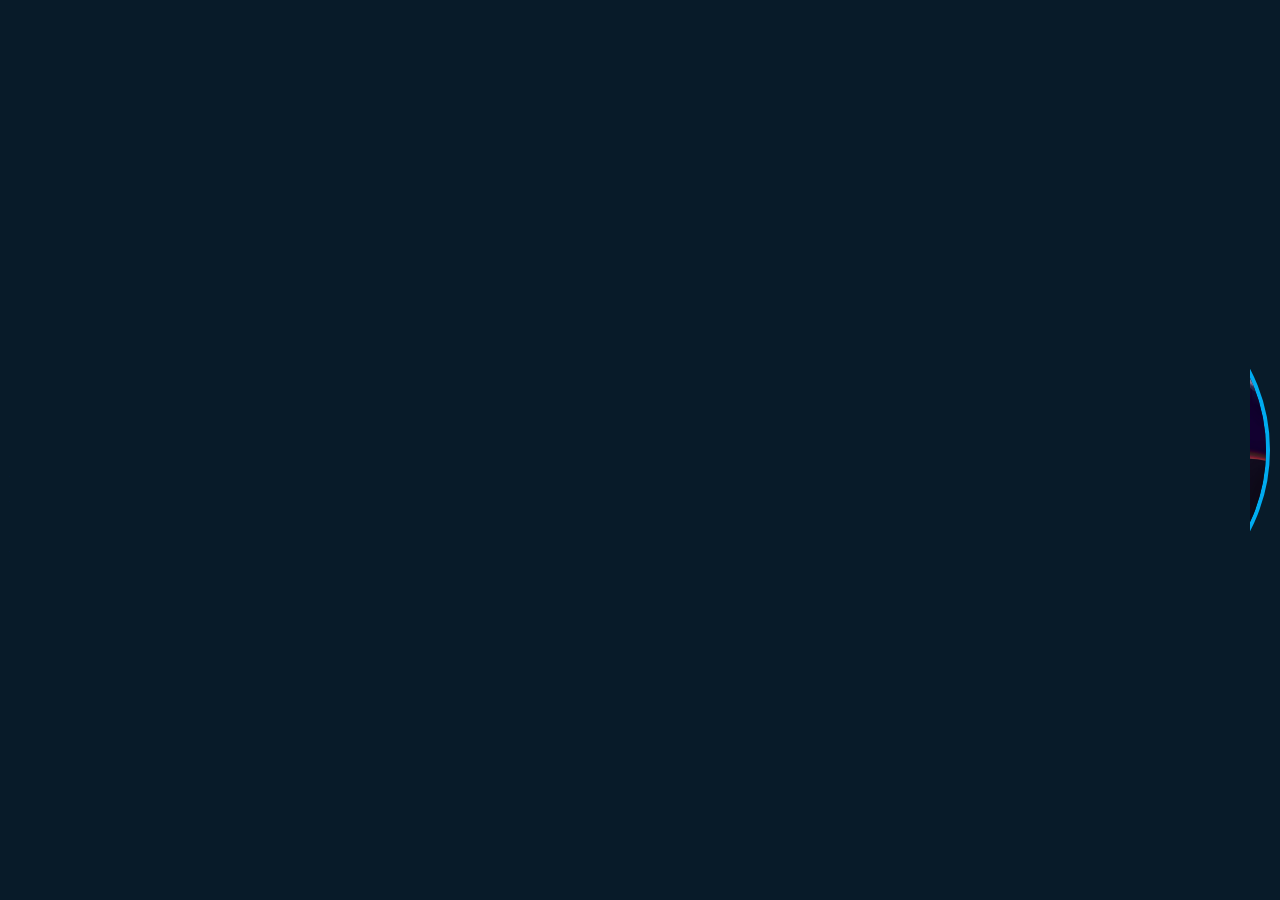
<file: index.html>
<!DOCTYPE html>
<html lang="en">
    <head>
        <meta charset="UTF-8">
        <meta http-equiv="x-UA-Compatible" content="IE=edge">
        <meta name="viewport" content="width=device-width,
        initial-scale=1.0">
        <title> Personal Portfolio Website HTML CSS ONLI</title>
        <link rel="stylesheet" href="style.css">
        <link href='https://unpkg.com/boxicons@2.1.4/css/boxicons.min.css' rel='stylesheet'>

    </head>
    <body>
        <header class="header">
            <a href="#" class="logo">Nimrod</a>
        
        <nav class="navbar">
            <a href="#" class="active">Home</a>
            <a href="about.html">About</a>
            <a href="#">Services</a>
            <a href="#">Portfolio</a>
            <a href="cotr.html">Contact me</a>
        </nav>
    </header>
    <section class="home">
        <div class="home-content">
        <h1> Hi, I am Nimrod</h1>
        <h3> Frontend Developer</h3>
        <p>Dedicated Front-End Developer specializing in creating seamless user experiences through clean and efficient code. 
            Skilled in responsive design, cross-browser compatibility, and performance optimization.
            Proficient in utilizing version control systems like Git and collaborating effectively within agile development teams.</p>
             <div class="btn-box">
                <a href="#">Hire Me</a>
                <a href="#">Let's Talk </a>
             </div>
        </div>
        <div class="home-img">
            <img src="win7.jpg" alt="Nimrod Joyce">
        </div>
        <div class="home-sci">
            <a href="#"><i class='bx bxl-facebook'></i></a>
            <a href="#"><i class='bx bxl-twitter'></i></a>
            <a href="#"><i class='bx bxl-linkedin'></i></a>
        </div>
        <span class="home-imghover"></span>
    </section>

    </body>
</html>
</file>
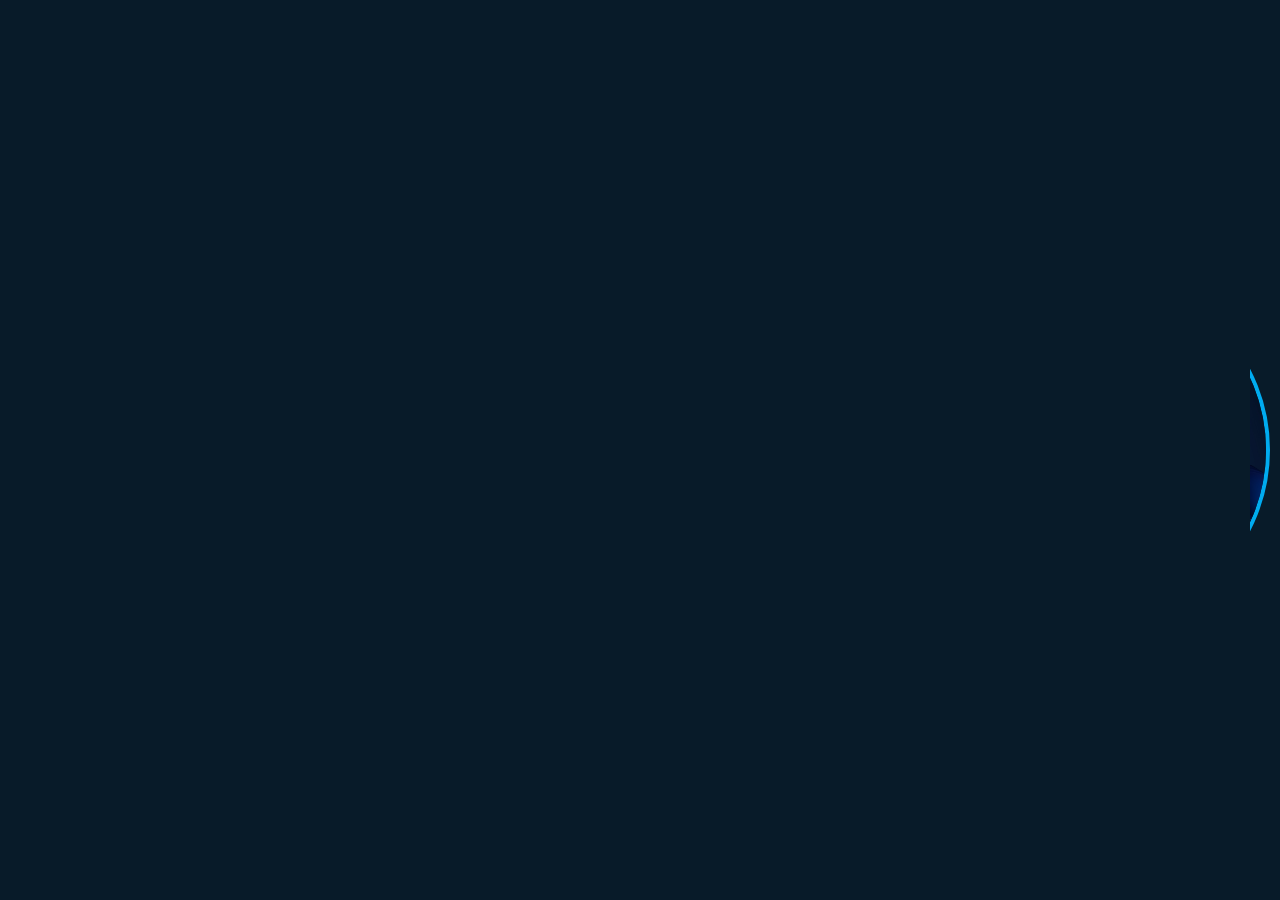
<file: about.html>
<!DOCTYPE html>
<html lang="en">
    <head>
        <meta charset="UTF-8">
        <meta http-equiv="x-UA-Compatible" content="IE=edge">
        <meta name="viewport" content="width=device-width,
        initial-scale=1.0">
        <title> Personal Portfolio Website HTML CSS ONLI</title>
        <link rel="stylesheet" href="style.css">
        <link href='https://unpkg.com/boxicons@2.1.4/css/boxicons.min.css' rel='stylesheet'>

    </head>
    <body>
        <header class="header">
            <a href="#" class="logo">Nimrod</a>
        
        <nav class="navbar">
            <a href="index.html" class="active">Home</a>
            <a href='#'>About</a>
            <a href="#">Services</a>
            <a href="#">Portfolio</a>
            <a href="cotr.html">Contact </a>
        </nav>
    </header>
    <section class="home">
        <div class="home-content">
        <h1> About us</h1>
        <h3> Frontend Developers</h3>
        <p>Lorem ipsum, dolor sit amet consectetur 
            adipisicing elit. Aspernatur harum maiores ad e
            ligendi necessitatibus molestiae natus! Est omnis saepe laborum 
            asp ernatur magni quas eum. Magnam, perspiciatis
             id? </p>
             <div class="btn-box">
                <a href="#">Our Portfolio</a>
                <a href="gmail.com">Let's Talk </a>
             </div>
        </div>
        <div class="home-img">
            <img src="img19.jpg" alt="Nimrod Joyce">
        </div>
        <div class="home-sci">
            <a href="#"><i class='bx bxl-facebook'></i></a>
            <a href="#"><i class='bx bxl-twitter'></i></a>
            <a href="#"><i class='bx bxl-linkedin'></i></a>
        </div>
        <span class="home-imghover"></span>
    </section>

    </body>
</html>
</file>
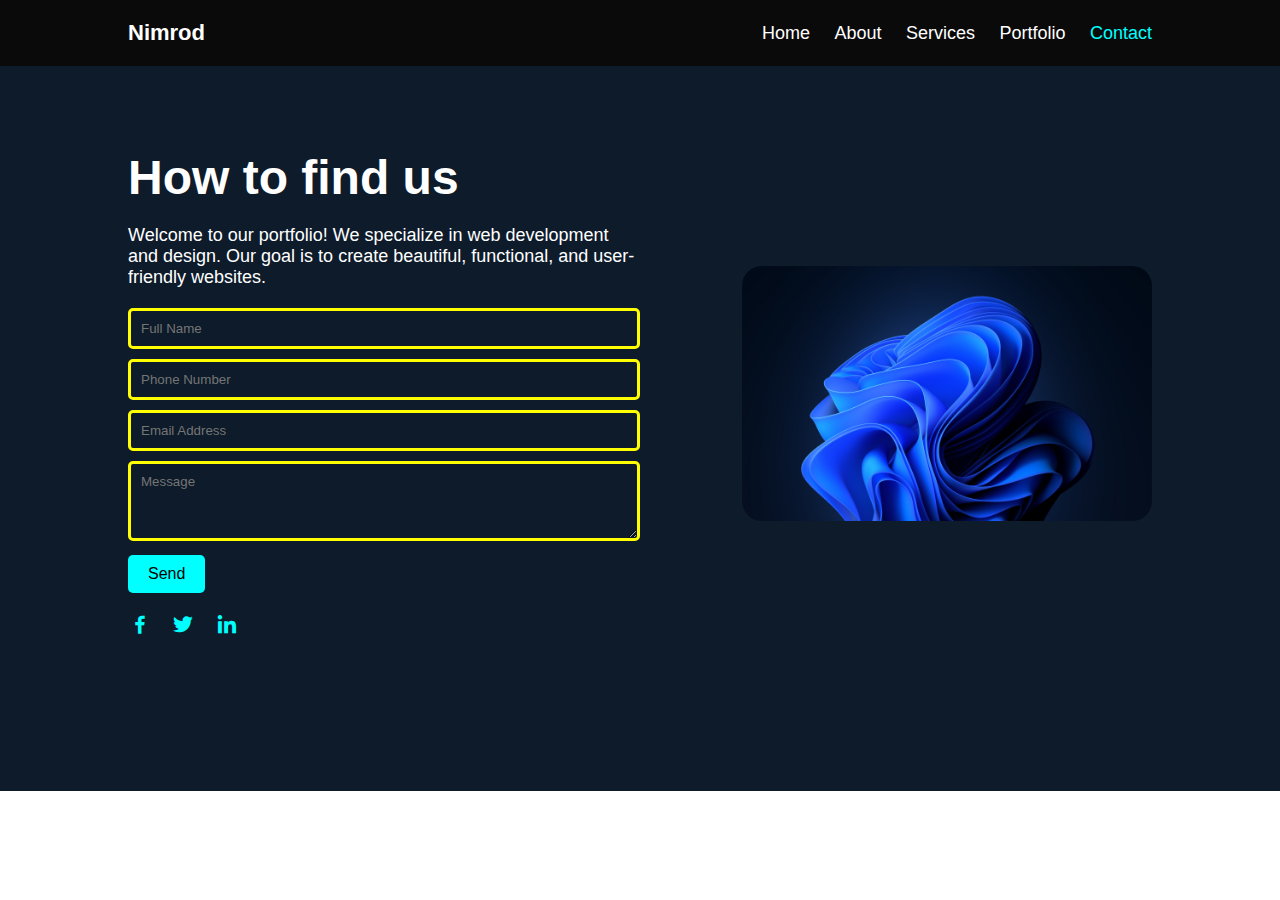
<file: cotr.html>
<!DOCTYPE html>
<html lang="en">
<head>
    <meta charset="UTF-8">
    <meta name="viewport" content="width=device-width, initial-scale=1.0">
    <title>Personal Portfolio</title>
    <link rel="stylesheet" href="stl.css">
    <link href="https://unpkg.com/boxicons@2.1.4/css/boxicons.min.css" rel="stylesheet">
</head>
<body>
    <header class="header">
        <a href="#" class="logo">Nimrod</a>
        <nav class="navbar">
            <a href="index.html">Home</a>
            <a href="about.html" >About</a>
            <a href="#">Services</a>
            <a href="#">Portfolio</a>
            <a href="#" class="active">Contact</a>
        </nav>
    </header>

    <section class="about">
        <div class="about-content">
            <h1>How to find us</h1>
            <p>
                Welcome to our portfolio! We specialize in web development and design.
                Our goal is to create beautiful, functional, and user-friendly websites.
            </p>
            <div class="contact-form">
                <form>
                    <input type="text" placeholder="Full Name">
                    <input type="text" placeholder="Phone Number">
                    <input type="email" placeholder="Email Address">
                    <textarea placeholder="Message"></textarea>
                    <button type="submit" class="btn">Send</button>
                </form>
            </div>
            <div class="social-icons">
                <a href="#"><i class='bx bxl-facebook'></i></a>
                <a href="#"><i class='bx bxl-twitter'></i></a>
                <a href="#"><i class='bx bxl-linkedin'></i></a>
            </div>
        </div>
        <div class="about-img">
            <img src="img19.jpg" alt="Nimrod Joyce">
        </div>
    </section>
</body>
</html>
</file>
<file: style.css>
@import url('https://fonts.googleapis.com/css2?family=Poppins:wght@300;400;500;600;700;800;900&display=swap');
*{
    margin: 0;
    padding: 0;
    box-sizing: border-box;
    font-family: 'poppins', sans-serif;
}
body {
  background: #081b29;
  color: #ededee;  
}
.header{
    position: fixed;
    top: 0;
    left: 0;
    width: 100%;
    padding: 20px 5%;
    background: transparent;
    display: flex;
    justify-content: space-between;
    align-items: center;
    z-index: 100;
}
.logo{
    position: relative;
    font-size: 25px;
    color: #ededee;
    text-decoration:none;
    font-weight: 600;
}
.logo::before{
    content: '';
    position: absolute;
    top: 0;
    right: 0;
    width: 100%;
    height: 100%;
    background: #081b29;
    animation: showRight 1s ease forwards;
    animation-delay: .4s;
}
.navbar a {
    font-size: 25px;
    color: #ededee;
    text-decoration:none;
    font-weight: 500;
    margin-left: 35px;
    transition: .3s;
}
.navbar a:hover,
.navbar a.active {
    color: #00abf0;
}
body{
    margin: 0;
    padding: 0;
    box-sizing: border-box;
}
.home{
    height: 100vh;
    /*background: url('home.jpg')no-repeat;
    bacground-size: cover;
    background-position: center; */
    display: flex;
    align-items: center;
    justify-content: space-between;
    padding: 10px;
}
.home-content{
    max-width: 600px;
    
}
.home-content h1{
    position: relative;
    margin-top: 50px;
    font-size: 3rem;
    font-weight: 700;
    line height: 1.0;
}
.home-content h1::before{
    content: '';
    position: absolute;
    top: 0;
    right: 0;
    width: 100%;
    height: 100%;
    background: #081b29;
    animation: showRight 1s ease forwards;
    animation-delay: .8s;
}
.home-content h3{
    position: relative;
    font-size: 32px;
    font-weight: 700;
    color: #00abf0;
}
.home-content h3::before{
    content: '';
    position: absolute;
    top: 0;
    right: 0;
    width: 100%;
    height: 100%;
    background: #081b29;
    animation: showRight 1s ease forwards;
    animation-delay: .9s;
}
.home-content p{
    position: relative;
    font-size: 16px;
    margin: 20px 0 40px;  
}
.home-content p::before{
    content: '';
    position: absolute;
    top: 0;
    right: 0;
    width: 100%;
    height: 100%;
    background: #081b29;
    animation: showRight 1s ease forwards;
    animation-delay: 1s;
}
.home-content .btn-box{
    position: relative;
    display: flex;
    justify-content: space-between;
width: 345px;
height: 50px;
}
.home-content .btn-box::before{
    content: '';
    position: absolute;
    top: 0;
    right: 0;
    width: 100%;
    height: 100%;
    background: #081b29;
    animation: showRight 1s ease forwards;
    animation-delay: 1.1s;
    z-index: 2;
}
.btn-box a{
    position: relative;
    display:inline-flex ;
    justify-content: center;
    align-items: center;
    width: 150px;
    height: 100%;
    background: #00abf0;
    border: 2px solid #00abf0;
    border-radius: 8px;
    font-size: 19px;
    color: #081b29;
    text-decoration: none;
    font-weight: 600;
    letter-spacing: 1px;
    z-index: 1;
    overflow: hidden;
    transition: .5s;

}
.btn-box a:hover{
    color: #00abf0;
}
.btn-box a:nth-child(2){
    background: transparent;
    color: #00abf0;
}
.btn-box a:nth-child(2):hover{
    color: #081b29;
}
.btn-box a:nth-child(2)::before{
background: #00abf0;
}
.btn-box a::before{
    content: '';
    position: absolute;
    top: 0;
    left: 0;
    width: 0;
    height: 100%;
    background: #081b29;
    z-index: -1;
    transition: 1s;

}
.btn-box a:hover::before{
    width: 100%;
}
.home-sci {
    position: absolute;
    bottom: 40px;
    width: 170px;
    display: flex;
    justify-content: space-between;
}
.home-sci::before{
    content: '';
    position: absolute;
    top: 0;
    right: 0;
    width: 100%;
    height: 100%;
    background: #081b29;
    animation: showRight 1s ease forwards;
    animation-delay: 1.3s;
    z-index: 2;
}
.home-sci a{
    position: relative;
    display: inline-flex;
    justify-content: center;
    align-items: center;
    width: 40px;
    height: 40px;
    background: transparent;
    border: 2px solid #00abf0;
    border-radius: 50%;
    font-size:20px;
    color: #00abf0;
    text-decoration: none;
    z-index: 1;
    overflow: hidden;
    transition: .5s;

}
.home-sci a:hover {
    color: #081b29;
}
.home-sci a::before{
    content: '';
    position: absolute;
    top: 0;
    left: 0;
    width: 0;
    height: 100%;
    background: #00abf0;
    z-index: -1;
    transition: .5s;


}
.home-sci a:hover::before{
    width: 100%;
}
.home-imghover{
    position: absolute;
    top:0;
    right:30px;
    width: 500px;
    height: 100%;
    background: transparent;
    transition: 3s;
    animation: manipActiveHover .1s forwards;
    animation-delay: 4s;
    pointer-events: none;

}
.home-imghover:hover{
    background: #00abf0;
    opacity: .8;
}
.home-imghover::after{
    content: '';
    position: absolute;
    top: 0;
    right: 0;
    width: 150%;
    height: 100%;
    background: #081b29;
    animation: showRight 1s ease forwards;
    animation-delay: 1.5s;
    z-index: 100;
}
.home-img {
    width: 350px;
    height: 350px;
    display: flex;
    justify-content: center;
    align-items: center;
}

.home-img img {
    width: 100%;
    height: 100%;
    object-fit: cover;
    border-radius: 50%;
    border: 4px solid #00abf0;
}
.home-img:hover{
    background: #081b29;
    opacity: .7;
}
/* contact section */
.contact-form {
    position: relative;
    padding: 25px;
    border-radius: 20px;
  }
  
.contact-form input {
    border: none;
    outline: none;
    background-color: transparent;
    width: 100%;
    margin: 15px 0;
    padding: 10px 20px;
    border: 1px solid rgba(223, 238, 21, 0.4);
    border-radius: 30px;
  }
  
.contact-form input.input_message {
    height: 175px;
  }
  
.contact-form input::-webkit-input-placeholder {
    color: white;
  }
  
.contact-form input:-ms-input-placeholder {
    color: white;
  }
  
.contact-form input::-ms-input-placeholder {
    color: rgb(253, 247, 247);
  }
  .contact-form input::placeholder {
    color: white;
  }
  
  .contact-form button {
    border: none;
    outline: none;
    padding: 12px 50px;
    text-transform: uppercase;
    margin-top: 25px;
    background-color: #fec913;
    color: #fff;
    border-radius: 30px;
  }
  
  
  
  /* end contact section */


/*KEYFRAME ANIMATIONS*/
@keyframes showRight {
    100%{
        width:0;
    }
}
@keyframes manipActiveHove {
    100%{
        pointer-events: auto;
    }
}
</file>
<file: stl.css>
/* Reset default styles */
* {
    margin: 0;
    padding: 0;
    box-sizing: border-box;
    font-family: Arial, sans-serif;
}

/* HEADER STYLES */
.header {
    position: fixed;
    width: 100%;
    top: 0;
    left: 0;
    background: #0a0a0a;
    padding: 20px 10%;
    display: flex;
    justify-content: space-between;
    align-items: center;
    z-index: 1000;
}

.logo {
    color: white;
    font-size: 22px;
    font-weight: bold;
    text-decoration: none;
}

.navbar a {
    color: white;
    text-decoration: none;
    margin-left: 20px;
    font-size: 18px;
}

.navbar a.active {
    color: cyan;
}

/* ABOUT SECTION */
.about {
    display: flex;
    align-items: center;
    justify-content: space-between;
    padding: 150px 10%;
    background: #0d1b2a;
    color: white;
}

.about-content {
    width: 50%;
}

.about-content h1 {
    font-size: 3rem;
    margin-bottom: 20px;
}

.about-content p {
    font-size: 18px;
    margin-bottom: 20px;
}

/* CONTACT FORM */
.contact-form {
    margin-bottom: 20px;
    background: transparent;
}

.contact-form input,
.contact-form textarea {
    background: transparent;
    width: 100%;
    padding: 10px;
    margin-bottom: 10px;
    border: solid yellow;
    color: azure;
    border-radius: 5px;
}

.contact-form textarea {
    height: 80px;
    color: white;
}

.btn {
    padding: 10px 20px;
    background: cyan;
    border: none;
    color: black;
    font-size: 16px;
    cursor: pointer;
    border-radius: 5px;
}

.btn:hover {
    background: #00bcd4;
}

/* SOCIAL ICONS */
.social-icons {
    margin-top: 20px;
}

.social-icons a {
    color: cyan;
    font-size: 24px;
    margin-right: 15px;
}

/* IMAGE STYLING */
.about-img {
    width: 40%;
}

.about-img img {
    width: 100%;
    border-radius: 20px;
}
</file>
